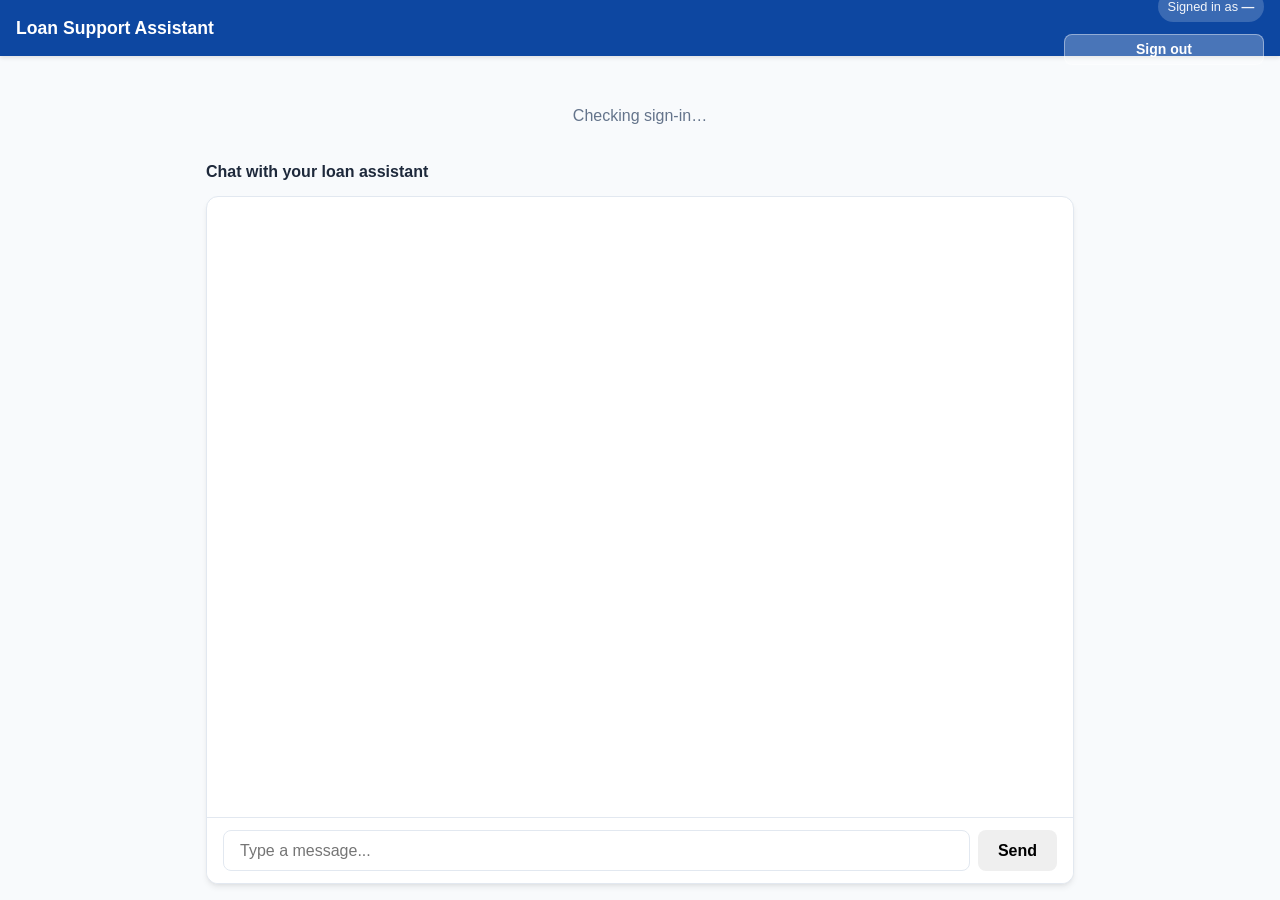
<file: loan-chat-demo/index.html>
<!DOCTYPE html>
<html lang="en">
<head>
  <meta charset="UTF-8">
  <meta name="viewport" content="width=device-width, initial-scale=1.0">
  <title>Loan Support Assistant</title>
  <link rel="stylesheet" href="styles.css">
</head>
<body class="chat-page">
  <header class="chat-header">
    <h1>Loan Support Assistant</h1>
    <div class="chat-header-right">
      <span class="user-badge" id="user-badge" aria-live="polite">Signed in as <strong id="user-name">—</strong></span>
      <button type="button" class="btn btn-logout" id="btn-logout" aria-label="Sign out">Sign out</button>
    </div>
  </header>

  <main class="chat-main" id="chat-main">
    <div id="chat-loading" class="chat-loading" role="status" aria-live="polite">Checking sign-in…</div>

    <div id="chat-content" class="chat-content" hidden>
      <h2 class="chat-title">Chat with your loan assistant</h2>

      <div class="chat-embed-wrapper chat-programmatic">
        <div id="chat-area" class="chat-area">
          <div id="chat-messages" class="chat-messages" role="log" aria-live="polite"></div>
          <div class="chat-input-row">
            <input type="text" id="chat-input" class="chat-input" placeholder="Type a message..." autocomplete="off" maxlength="4000">
            <button type="button" class="btn btn-send" id="btn-send" aria-label="Send">Send</button>
          </div>
        </div>
        <div id="chat-error" class="chat-error" role="alert" hidden></div>
      </div>
    </div>
  </main>

  <script src="config.js"></script>
  <script src="https://alcdn.msauth.net/browser/2.32.2/js/msal-browser.min.js"></script>
  <script src="auth.js"></script>
  <script src="script.js"></script>
</body>
</html>
</file>
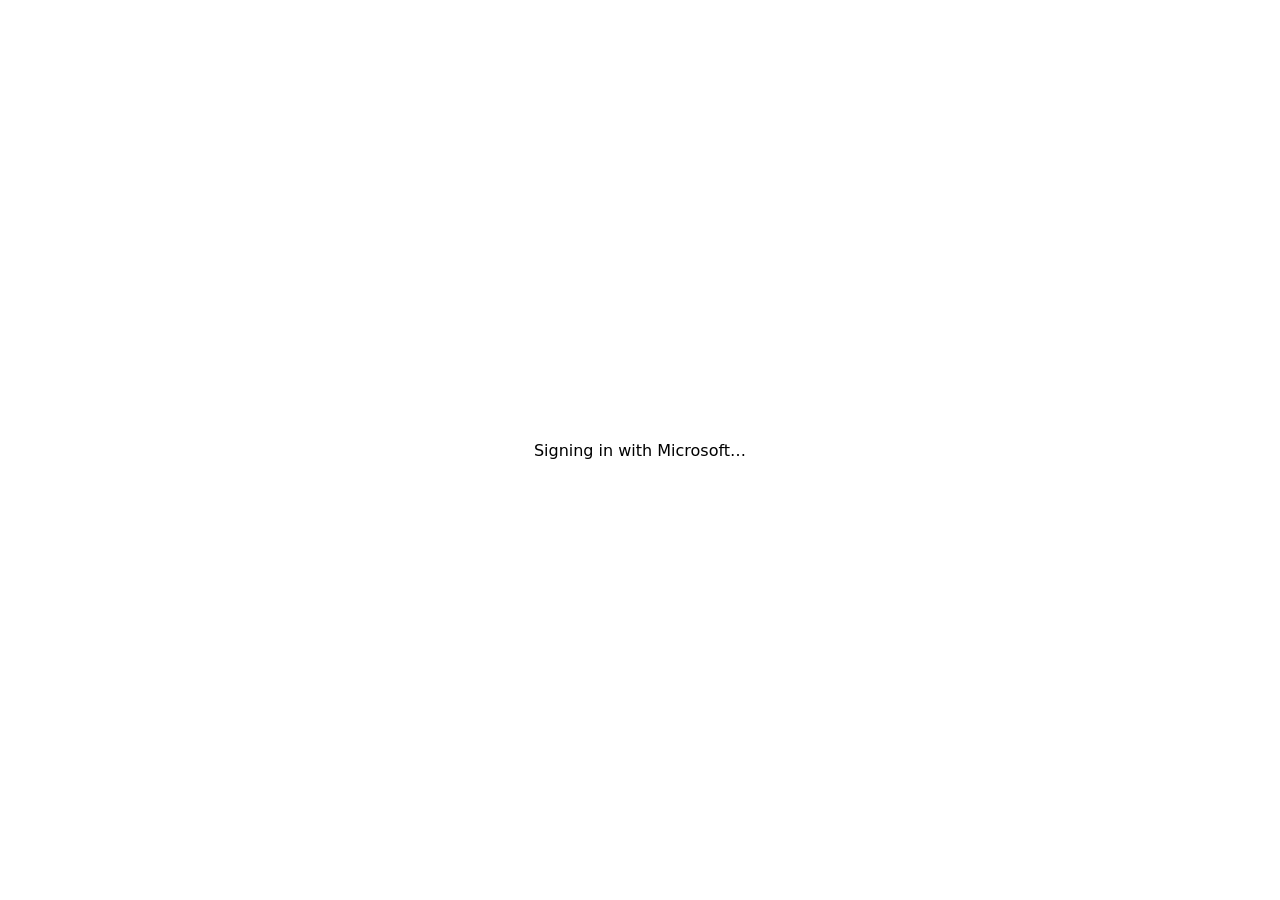
<file: loan-chat-demo/auth-popup.html>
<!DOCTYPE html>
<html lang="en">
<head>
  <meta charset="UTF-8">
  <meta name="viewport" content="width=device-width, initial-scale=1.0">
  <title>Signing in…</title>
  <style>body{font-family:system-ui;display:flex;align-items:center;justify-content:center;min-height:100vh;margin:0;}</style>
</head>
<body>
  <p id="msg">Signing in with Microsoft…</p>
  <script src="config.js"></script>
  <script src="https://alcdn.msauth.net/browser/2.32.2/js/msal-browser.min.js"></script>
  <script src="auth-popup.js"></script>
</body>
</html>
</file>
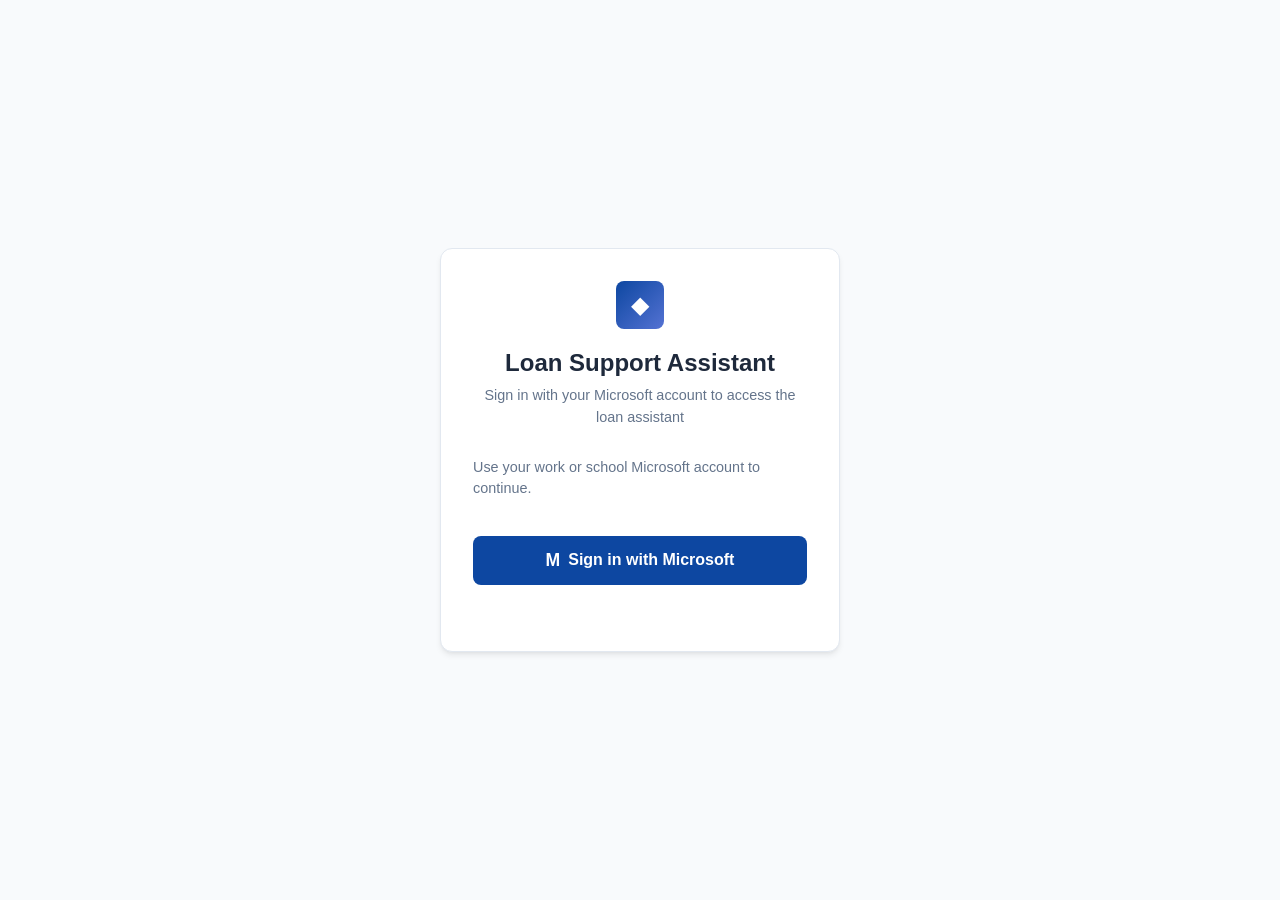
<file: loan-chat-demo/login.html>
<!DOCTYPE html>
<html lang="en">
<head>
  <meta charset="UTF-8">
  <meta name="viewport" content="width=device-width, initial-scale=1.0">
  <title>Sign in — Loan Support Assistant</title>
  <link rel="stylesheet" href="styles.css">
</head>
<body class="login-page">
  <main class="login-container">
    <div class="login-card">
      <div class="login-header">
        <div class="logo-icon" aria-hidden="true">◆</div>
        <h1>Loan Support Assistant</h1>
        <p class="tagline">Sign in with your Microsoft account to access the loan assistant</p>
      </div>

      <div class="login-form">
        <p class="login-hint">Use your work or school Microsoft account to continue.</p>
        <button type="button" class="btn btn-primary btn-microsoft" id="btn-signin-ms" aria-label="Sign in with Microsoft">
          <span class="btn-icon" aria-hidden="true">M</span>
          Sign in with Microsoft
        </button>
        <p id="login-error" class="error-msg" role="alert"></p>
      </div>
    </div>
  </main>
  <script src="config.js"></script>
  <script src="https://alcdn.msauth.net/browser/2.32.2/js/msal-browser.min.js"></script>
  <script src="auth.js"></script>
  <script src="script.js"></script>
</body>
</html>
</file>
<file: loan-chat-demo/styles.css>
/* ============================================
   Loan Support Chat Demo — Banking-style UI
   Mobile-first, responsive
   ============================================ */

:root {
  --primary: #0d47a1;
  --primary-dark: #002171;
  --primary-light: #5472d3;
  --surface: #f8fafc;
  --surface-card: #ffffff;
  --text: #1e293b;
  --text-muted: #64748b;
  --border: #e2e8f0;
  --error: #b91c1c;
  --shadow: 0 4px 6px -1px rgba(0, 0, 0, 0.08), 0 2px 4px -2px rgba(0, 0, 0, 0.06);
  --radius: 12px;
  --radius-sm: 8px;
  --header-height: 56px;
}

*,
*::before,
*::after {
  box-sizing: border-box;
}

body {
  margin: 0;
  font-family: -apple-system, BlinkMacSystemFont, "Segoe UI", Roboto, "Helvetica Neue", Arial, sans-serif;
  font-size: 16px;
  line-height: 1.5;
  color: var(--text);
  background: var(--surface);
  min-height: 100vh;
  -webkit-font-smoothing: antialiased;
}

.login-hint {
  margin: 0 0 1rem;
  font-size: 0.9rem;
  color: var(--text-muted);
}

.btn-microsoft {
  display: inline-flex;
  align-items: center;
  gap: 0.5rem;
}

.btn-icon {
  font-weight: 700;
  font-size: 1.1rem;
}

/* ---------- Login page ---------- */
.login-page {
  display: flex;
  align-items: center;
  justify-content: center;
  min-height: 100vh;
  padding: 1rem;
}

.login-container {
  width: 100%;
  max-width: 400px;
}

.login-card {
  background: var(--surface-card);
  border-radius: var(--radius);
  box-shadow: var(--shadow);
  padding: 2rem;
  border: 1px solid var(--border);
}

.login-header {
  text-align: center;
  margin-bottom: 1.75rem;
}

.logo-icon {
  width: 48px;
  height: 48px;
  margin: 0 auto 1rem;
  background: linear-gradient(135deg, var(--primary) 0%, var(--primary-light) 100%);
  color: white;
  font-size: 1.5rem;
  display: flex;
  align-items: center;
  justify-content: center;
  border-radius: var(--radius-sm);
}

.login-header h1 {
  margin: 0 0 0.25rem;
  font-size: 1.5rem;
  font-weight: 600;
  color: var(--text);
}

.tagline {
  margin: 0;
  font-size: 0.9rem;
  color: var(--text-muted);
}

.login-form label {
  display: block;
  font-size: 0.875rem;
  font-weight: 500;
  color: var(--text);
  margin-bottom: 0.5rem;
}

.login-form input {
  width: 100%;
  padding: 0.75rem 1rem;
  font-size: 1rem;
  border: 1px solid var(--border);
  border-radius: var(--radius-sm);
  background: var(--surface-card);
  color: var(--text);
  transition: border-color 0.2s;
}

.login-form input:focus {
  outline: none;
  border-color: var(--primary);
  box-shadow: 0 0 0 3px rgba(13, 71, 161, 0.15);
}

.login-form input::placeholder {
  color: var(--text-muted);
}

.error-msg {
  display: block;
  font-size: 0.8rem;
  color: var(--error);
  margin-top: 0.35rem;
  min-height: 1.2em;
}

.btn {
  display: inline-flex;
  align-items: center;
  justify-content: center;
  width: 100%;
  padding: 0.875rem 1.25rem;
  font-size: 1rem;
  font-weight: 600;
  border: none;
  border-radius: var(--radius-sm);
  cursor: pointer;
  transition: background-color 0.2s, transform 0.05s;
}

.btn:active {
  transform: scale(0.98);
}

.btn-primary {
  background: var(--primary);
  color: white;
  margin-top: 1.25rem;
}

.btn-primary:hover {
  background: var(--primary-dark);
}

.btn-primary:disabled {
  opacity: 0.7;
  cursor: not-allowed;
}

/* ---------- Chatbot page ---------- */
.chat-page {
  display: flex;
  flex-direction: column;
  min-height: 100vh;
}

.chat-header {
  flex-shrink: 0;
  height: var(--header-height);
  background: var(--primary);
  color: white;
  display: flex;
  align-items: center;
  justify-content: space-between;
  padding: 0 1rem;
  box-shadow: 0 2px 4px rgba(0, 0, 0, 0.1);
}

.chat-header h1 {
  margin: 0;
  font-size: 1.1rem;
  font-weight: 600;
}

.chat-header-right {
  display: flex;
  align-items: center;
  gap: 0.75rem;
  flex-wrap: wrap;
  justify-content: flex-end;
}

.chat-header .user-badge {
  font-size: 0.8rem;
  opacity: 0.95;
  background: rgba(255, 255, 255, 0.2);
  padding: 0.35rem 0.6rem;
  border-radius: 999px;
}

.chat-header .user-badge strong {
  font-weight: 600;
}

.btn-logout {
  background: rgba(255, 255, 255, 0.25);
  color: white;
  padding: 0.4rem 0.75rem;
  font-size: 0.875rem;
  border: 1px solid rgba(255, 255, 255, 0.4);
}

.btn-logout:hover {
  background: rgba(255, 255, 255, 0.35);
}

.chat-loading {
  padding: 2rem;
  text-align: center;
  color: var(--text-muted);
}

.chat-content {
  display: flex;
  flex-direction: column;
  flex: 1;
  min-height: 0;
}

.chat-main {
  flex: 1;
  display: flex;
  flex-direction: column;
  min-height: 0;
  padding: 1rem;
  max-width: 900px;
  margin: 0 auto;
  width: 100%;
}

.chat-title {
  margin: 0 0 0.75rem;
  font-size: 1rem;
  font-weight: 600;
  color: var(--text);
}

/* 
   Copilot Studio Web Chat iframe container.
   Replace COPILOT_WEB_CHAT_URL in index.html with your embed link.
*/
.chat-embed-wrapper {
  flex: 1;
  min-height: 400px;
  border-radius: var(--radius);
  overflow: hidden;
  border: 1px solid var(--border);
  box-shadow: var(--shadow);
  background: var(--surface-card);
  display: flex;
  flex-direction: column;
}

.chat-embed-wrapper iframe {
  display: block;
  width: 100%;
  flex: 1;
  min-height: 500px;
  border: none;
}

/* Programmatic chat UI */
.chat-programmatic {
  display: flex;
  flex-direction: column;
  min-height: 420px;
}

.chat-signin {
  padding: 2rem;
  text-align: center;
  color: var(--text-muted);
}

.chat-signin p {
  margin: 0 0 1rem;
  font-size: 0.95rem;
}

.chat-signin .btn {
  max-width: 280px;
}

.chat-area {
  display: flex;
  flex-direction: column;
  flex: 1;
  min-height: 0;
}

.chat-messages {
  flex: 1;
  overflow-y: auto;
  padding: 1rem;
  display: flex;
  flex-direction: column;
  gap: 0.75rem;
  min-height: 280px;
}

.chat-msg {
  display: flex;
  justify-content: flex-start;
}

.chat-msg-user {
  justify-content: flex-end;
}

.chat-msg-bubble {
  max-width: 85%;
  padding: 0.65rem 1rem;
  border-radius: 1rem;
  font-size: 0.95rem;
  line-height: 1.4;
  word-break: break-word;
}

.chat-msg-user .chat-msg-bubble {
  background: var(--primary);
  color: white;
  border-bottom-right-radius: 0.25rem;
}

.chat-msg-bot .chat-msg-bubble {
  background: var(--border);
  color: var(--text);
  border-bottom-left-radius: 0.25rem;
}

.chat-input-row {
  display: flex;
  gap: 0.5rem;
  padding: 0.75rem 1rem;
  border-top: 1px solid var(--border);
  background: var(--surface-card);
}

.chat-input {
  flex: 1;
  padding: 0.65rem 1rem;
  font-size: 1rem;
  border: 1px solid var(--border);
  border-radius: var(--radius-sm);
  background: var(--surface-card);
  color: var(--text);
}

.chat-input:focus {
  outline: none;
  border-color: var(--primary);
}

.btn-send {
  width: auto;
  padding: 0.65rem 1.25rem;
  flex-shrink: 0;
}

.chat-error {
  padding: 0.75rem 1rem;
  font-size: 0.875rem;
  color: var(--error);
  background: #fef2f2;
  border-top: 1px solid #fecaca;
}

/* Instructions section */
.instructions {
  margin-top: 1.5rem;
  padding: 1rem 1.25rem;
  background: var(--surface-card);
  border: 1px solid var(--border);
  border-radius: var(--radius);
  font-size: 0.85rem;
  color: var(--text-muted);
}

.instructions h2 {
  margin: 0 0 0.75rem;
  font-size: 0.95rem;
  font-weight: 600;
  color: var(--text);
}

.instructions ol {
  margin: 0;
  padding-left: 1.25rem;
  line-height: 1.6;
}

.instructions li {
  margin-bottom: 0.35rem;
}

.instructions code {
  background: var(--surface);
  padding: 0.15rem 0.4rem;
  border-radius: 4px;
  font-size: 0.85em;
}

/* Mobile: make chat area use most of the viewport */
@media (max-width: 640px) {
  .chat-main {
    padding: 0.75rem;
  }

  .chat-embed-wrapper {
    min-height: calc(100vh - var(--header-height) - 120px);
  }

  .chat-embed-wrapper iframe {
    min-height: calc(100vh - var(--header-height) - 140px);
  }

  .chat-header h1 {
    font-size: 1rem;
  }

  .chat-header-right {
    gap: 0.5rem;
  }

  .chat-header .user-badge {
    font-size: 0.75rem;
    padding: 0.25rem 0.5rem;
  }

  .btn-logout {
    font-size: 0.8rem;
    padding: 0.35rem 0.6rem;
  }
}
</file>
